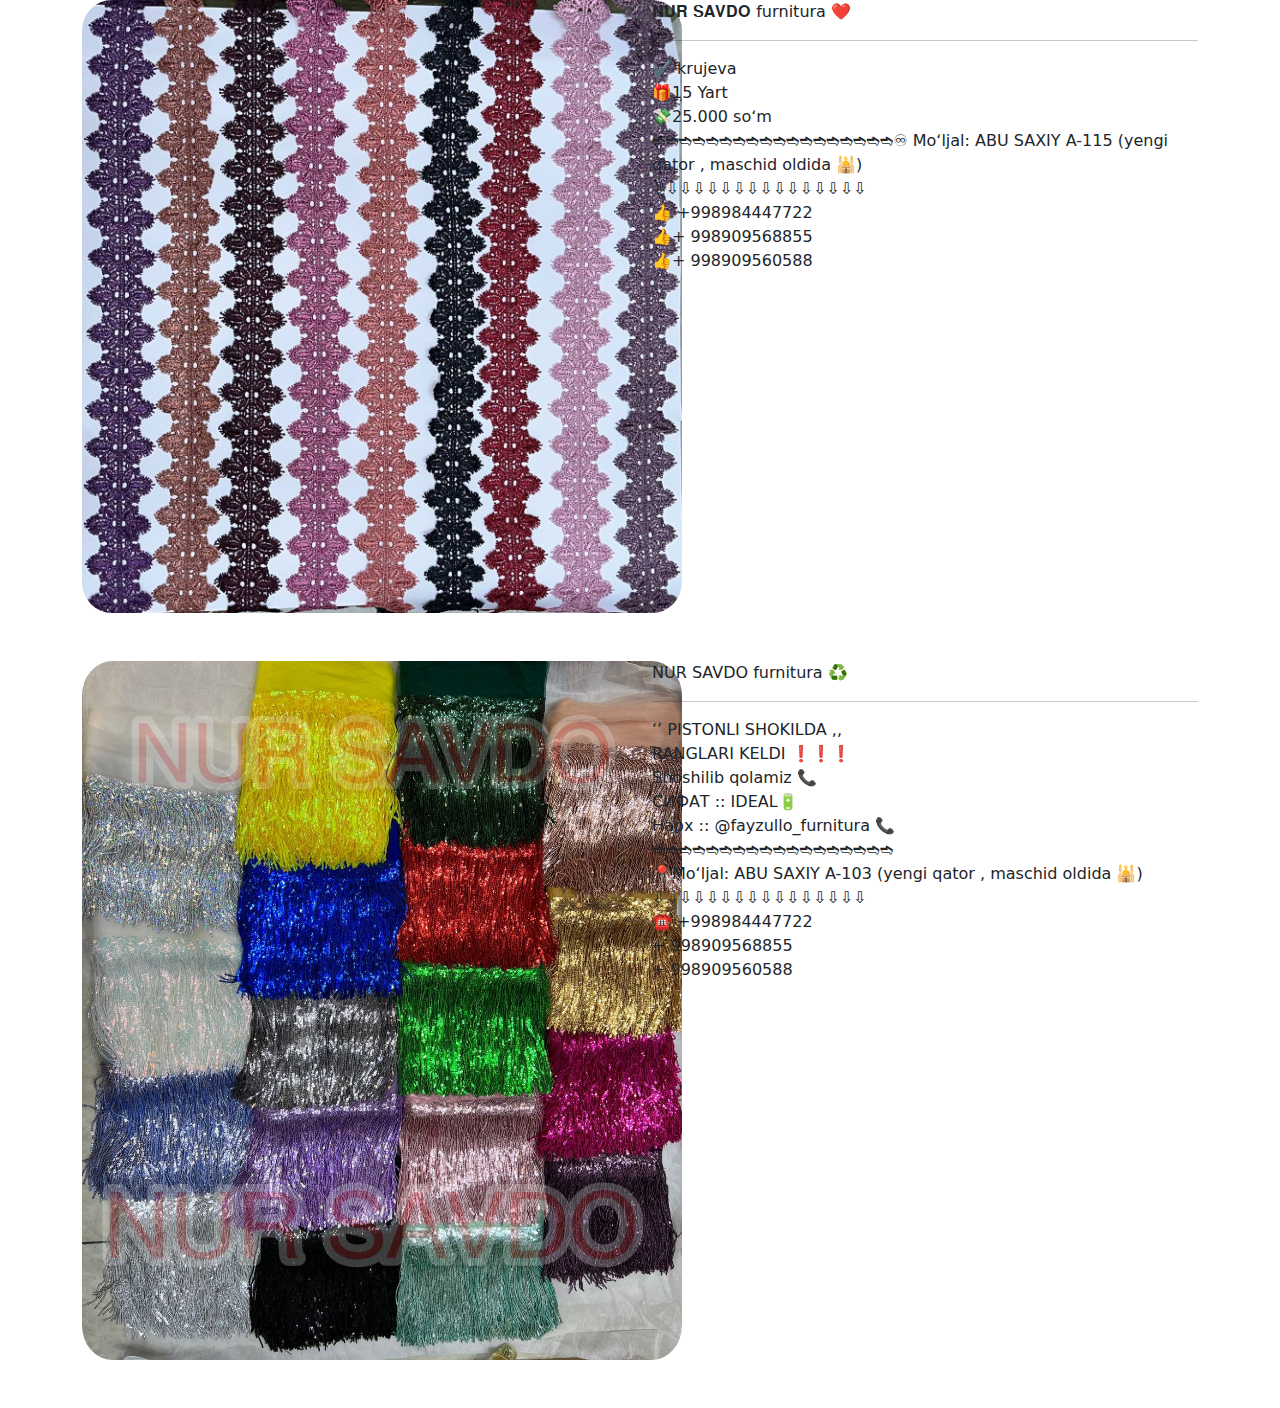
<file: krujva.html>
<!DOCTYPE html>
<html lang="en">
<head>
    <meta charset="UTF-8">
    <meta name="viewport" content="width=device-width, initial-scale=1.0">
    <title>krujva</title>
    <link rel="stylesheet" href="./assets/vendor/css/bootstrap.css">
    <link rel="stylesheet" href="./assets/main/css/style.css">
</head>
<body>


    <div class="container">
        <div class="tosh">
            <div class="row">
                <div class="col-6 col-md-6">
                    <img style="border-radius: 5%;" width="600px" src="./assets/main/img/lrujva.jpg" alt="">
                </div>
                <div class="col-6 col-md-6">
                    <p style="align-items: center;">𝐍𝐔𝐑 𝐒𝐀𝐕𝐃𝐎 𝖿𝗎𝗋𝗇𝗂𝗍𝗎𝗋𝖺 ❤️ <br>

                        <hr>
                        
                        
                        ✔️ krujeva <br>
                        🎁15 Yart <br>
                        💸25.000 soʻm <br>
                             
                        
                        
                        ➬➬➬➬➬➬➬➬➬➬➬➬➬➬➬➬➬➬♾ Moʻljal: ABU SAXIY  A-115 (yengi qator , maschid oldida 🕌) <br>
                        
                        ⇩⇩⇩⇩⇩⇩⇩⇩⇩⇩⇩⇩⇩⇩⇩⇩<br>
                        
                        👍 +998984447722 <br>
                        👍+ 998909568855 <br>
                        👍+ 998909560588                        
                        </p>
                </div>
            </div>
        </div>
        <div class="tosh-md">
            <div class="row">
                <div class="col-6 col-md-6">
                    <img style="border-radius: 5%;" width="250px" src="./assets/main/img/lrujva.jpg" alt="">
                </div>
                <div class="col-6 col-md-6">
                    <p style="align-items: center;">𝐍𝐔𝐑 𝐒𝐀𝐕𝐃𝐎 𝖿𝗎𝗋𝗇𝗂𝗍𝗎𝗋𝖺 ❤️ <br>

                        <hr>
                        
                        
                        ✔️ krujeva <br>
                        🎁15 Yart <br>
                        💸25.000 soʻm <br>
                             
                        
                        
                        ➬➬➬➬➬➬➬➬➬➬➬➬➬➬➬➬➬➬♾ Moʻljal: ABU SAXIY  A-115 (yengi qator , maschid oldida 🕌) <br>
                        
                        ⇩⇩⇩⇩⇩⇩⇩⇩⇩⇩⇩⇩⇩⇩⇩⇩<br>
                        
                        👍 +998984447722 <br>
                        👍+ 998909568855 <br>
                        👍+ 998909560588    
                        </p>
                </div>
            </div>
        </div>
      </div><br><br>






      <div class="container">
        <div class="tosh">
            <div class="row">
                <div class="col-6 col-md-6">
                    <img style="border-radius: 5%;" width="600px" src="./assets/main/img/piston.jpg" alt="">
                </div>
                <div class="col-6 col-md-6">
                    <p style="align-items: center;">NUR SAVDO furnitura ♻️ <br>
                        <hr>
                         
                        ‘’ PISTONLI SHOKILDA ,,   <br>
                              
                        RANGLARI KELDI ❗️❗️❗️  <br>
                        
                        Shoshilib qolamiz  📞<br>
                        
                        СИФАТ :: IDEAL🔋  <br>
                        Нарх ::  @fayzullo_furnitura 📞 <br>
                        ➬➬➬➬➬➬➬➬➬➬➬➬➬➬➬➬➬➬ <br>
                        📍Moʻljal: ABU SAXIY  A-103 (yengi qator , maschid oldida 🕌) <br>
                        
                        ⇩⇩⇩⇩⇩⇩⇩⇩⇩⇩⇩⇩⇩⇩⇩⇩ <br>
                        
                        ☎️ +998984447722  <br>
                             + 998909568855 <br>
                            + 998909560588     <br>     
                        </p>
                </div>
            </div>
        </div>
        <div class="tosh-md">
            <div class="row">
                <div class="col-6 col-md-6">
                    <img style="border-radius: 5%;" width="250px" src="./assets/main/img/piston.jpg" alt="">
                </div>
                <div class="col-6 col-md-6">
                    <p style="align-items: center;">𝐍𝐔𝐑 𝐒𝐀𝐕𝐃𝐎 𝖿𝗎𝗋𝗇𝗂𝗍𝗎𝗋𝖺 ❤️ <br>

                        <hr>
                        
                        
                        ✔️ krujeva <br>
                        🎁15 Yart <br>
                        💸25.000 soʻm <br>
                             
                        
                        
                        ➬➬➬➬➬➬➬➬➬➬➬➬➬➬➬➬➬➬♾ Moʻljal: ABU SAXIY  A-115 (yengi qator , maschid oldida 🕌) <br>
                        
                        ⇩⇩⇩⇩⇩⇩⇩⇩⇩⇩⇩⇩⇩⇩⇩⇩<br>
                        
                        👍 +998984447722 <br>
                        👍+ 998909568855 <br>
                        👍+ 998909560588    
                        </p>
                </div>
            </div>
        </div>
      </div><br><br>

    <script src="./assets/vendor/js/bootstrap.bundle.js"></script>
</body>
</html>
</file>
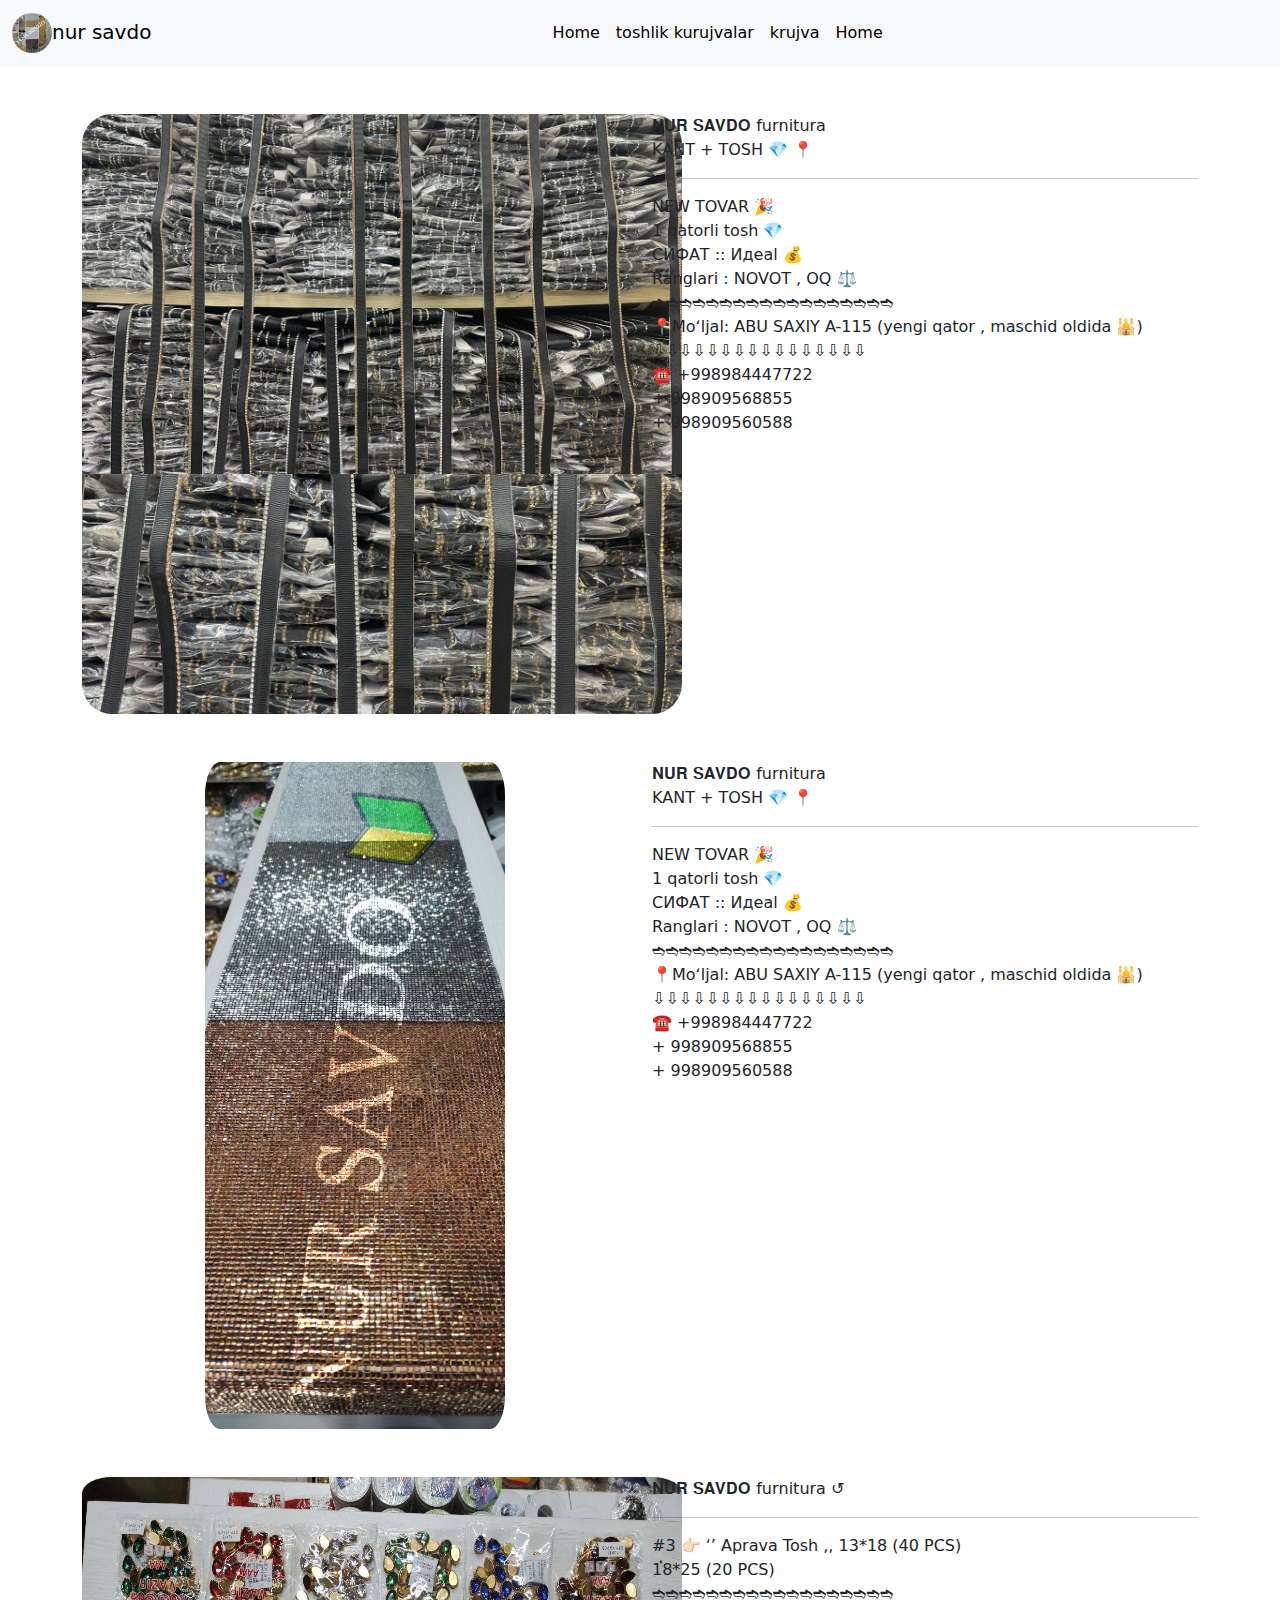
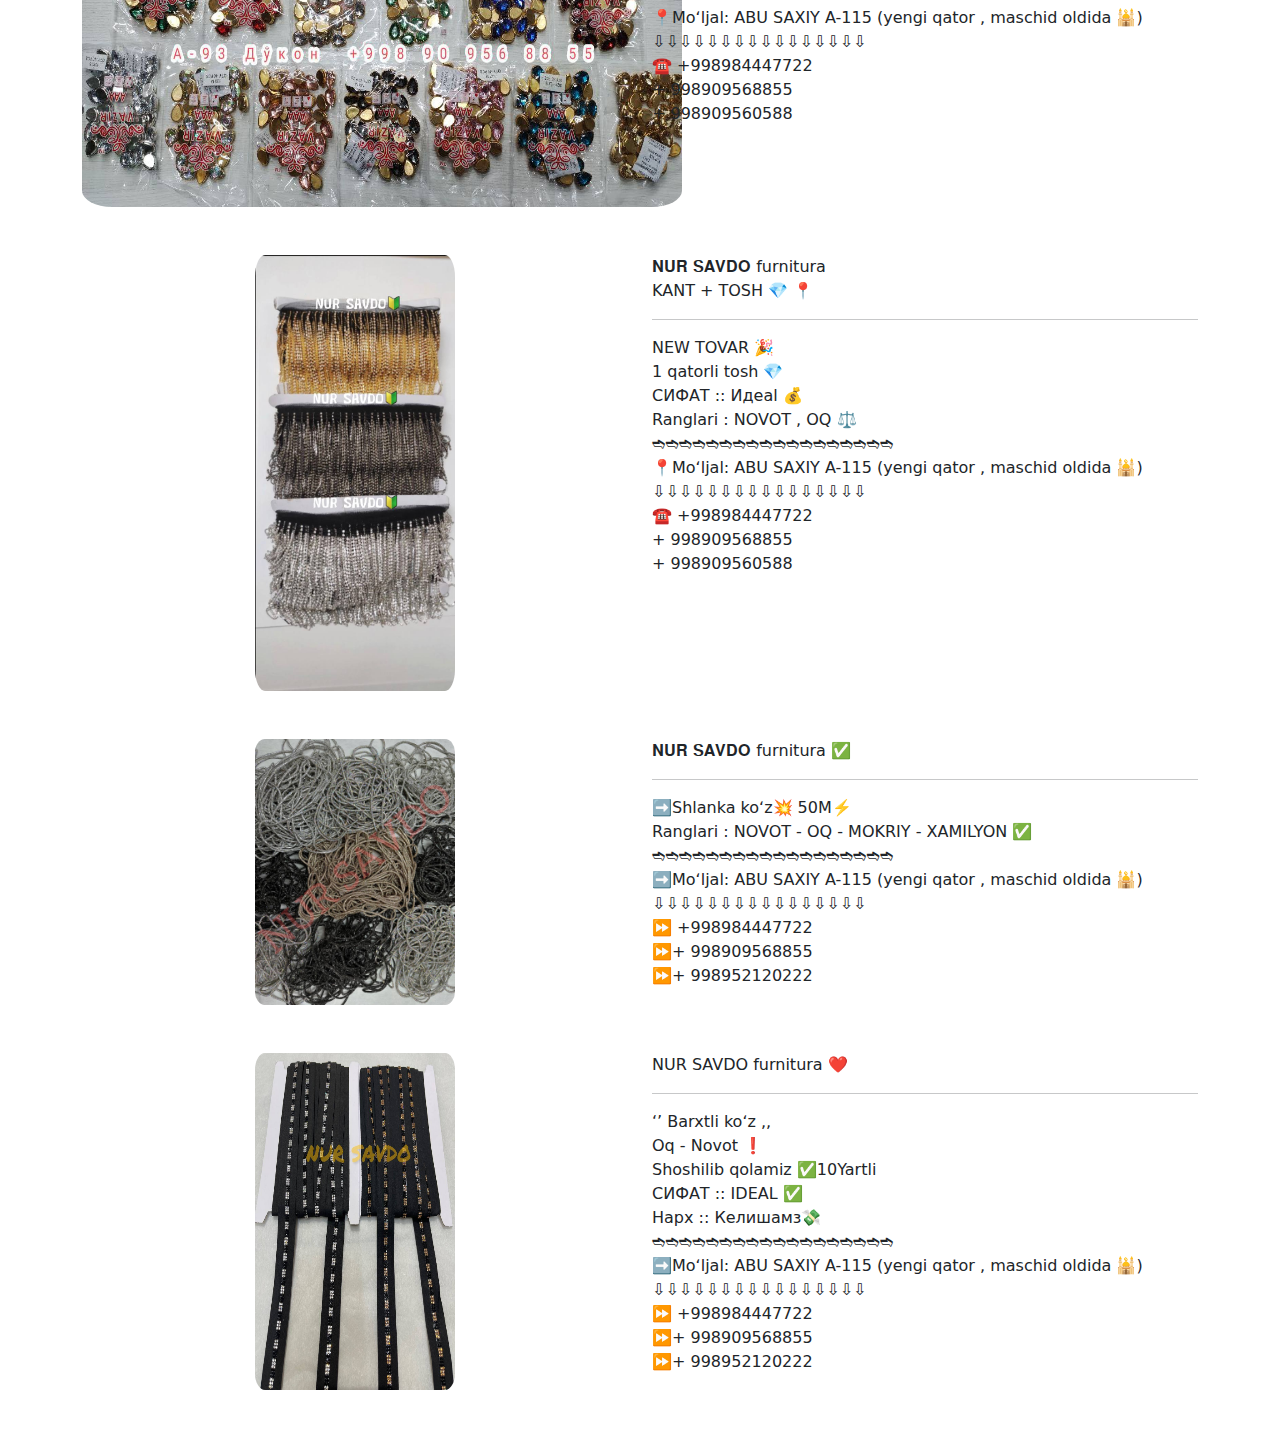
<file: toshlik.html>
<!DOCTYPE html>
<html lang="en">
<head>
    <meta charset="UTF-8">
    <meta name="viewport" content="width=device-width, initial-scale=1.0">
    <title>toshli kurujva</title>
    <link rel="stylesheet" href="./assets/vendor/css/bootstrap.css">
    <link rel="stylesheet" href="./assets/main/css/style.css">
</head>
<body>

    <nav class="navbar navbar-expand-lg bg-body-tertiary ">
        <div class="container-fluid  ">
          <a  class="navbar-brand" href="#"><img style="border-radius: 50%;" width="40px"  src="./assets/main/img/nur.jpg" alt="">nur savdo</a>
          <button class="navbar-toggler" type="button" data-bs-toggle="collapse" data-bs-target="#navbarSupportedContent" aria-controls="navbarSupportedContent" aria-expanded="false" aria-label="Toggle navigation">
            <span class="navbar-toggler-icon"></span>
          </button>
          <div class="collapse navbar-collapse" id="navbarSupportedContent">
            <ul class="navbar-nav m-auto   mb-2 mb-lg-0">
              <li class="nav-item">
                <a target="_blank" class="nav-link active" aria-current="page" href="./index.html">Home</a>
              </li>
              <li class="nav-item">
                <a target="_blank" class="nav-link active" aria-current="page" href="./toshlik.html">toshlik kurujvalar</a>
              </li>
              <li class="nav-item">
                <a target="_blank" class="nav-link active" aria-current="page" href="./krujva.html">krujva</a>
              </li>
              <li class="nav-item">
                <a target="_blank" class="nav-link active" aria-current="page" href="#">Home</a>
              </li>

            </ul>
            
          </div>
        </div>
      </nav><br><br>


      <div class="container">
        <div class="tosh">
            <div class="row">
                <div class="col-6 col-md-6">
                    <img style="border-radius: 5%;" width="600px" src="./assets/main/img/tosh.jpg" alt="">
                </div>
                <div class="col-6 col-md-6">
                    <p style="align-items: center;">𝐍𝐔𝐑 𝐒𝐀𝐕𝐃𝐎 𝖿𝗎𝗋𝗇𝗂𝗍𝗎𝗋𝖺  <br>

                        KANT + TOSH 💎 📍 <br>

                        <hr>

                        NEW TOVAR 🎉 <br>
                        
                        1 qatorli tosh 💎 <br>
                        
                        СИФАТ :: Идeal 💰 <br>
                        Ranglari : NOVOT , OQ  ⚖️ <br>
                        ➬➬➬➬➬➬➬➬➬➬➬➬➬➬➬➬➬➬ <br>
                        📍Moʻljal: ABU SAXIY  A-115 (yengi qator , maschid oldida 🕌) <br>
                        
                        ⇩⇩⇩⇩⇩⇩⇩⇩⇩⇩⇩⇩⇩⇩⇩⇩ <br> 
                        
                        ☎️ +998984447722 <br>
                             + 998909568855 <br>                            + 998909560588
                        </p>
                </div>
            </div>
        </div>
        <div class="tosh-md">
            <div class="row">
                <div class="col-6 col-md-6">
                    <img style="border-radius: 5%;" width="250px" src="./assets/main/img/tosh.jpg" alt="">
                </div>
                <div class="col-6 col-md-6">
                    <p style="align-items: center;">𝐍𝐔𝐑 𝐒𝐀𝐕𝐃𝐎 𝖿𝗎𝗋𝗇𝗂𝗍𝗎𝗋𝖺  <br>

                        KANT + TOSH 💎 📍 <br>

                        <hr>

                        NEW TOVAR 🎉 <br>
                        
                        1 qatorli tosh 💎 <br>
                        
                        СИФАТ :: Идeal 💰 <br>
                        Ranglari : NOVOT , OQ  ⚖️ <br>
                        ➬➬➬➬➬➬➬➬➬➬➬➬➬➬➬➬➬➬ <br>
                        📍Moʻljal: ABU SAXIY  A-115 (yengi qator , maschid oldida 🕌) <br>
                        
                        ⇩⇩⇩⇩⇩⇩⇩⇩⇩⇩⇩⇩⇩⇩⇩⇩ <br> 
                        
                        ☎️ +998984447722 <br>
                             + 998909568855 <br>                            + 998909560588
                        </p>
                </div>
            </div>
        </div>
      </div><br><br>

      <div class="container">
        <div class="tosh1">
            <div class="row h-100 ">
                <div class="col-6 col-md-6 d-flex justify-content-center ">
                    <img style="border-radius: 5%;" width="300px" src="./assets/main/img/tosh1.jpg" alt="">
                </div>
                <div class="col-6 col-md-6">
                    <p style="align-items: center;">𝐍𝐔𝐑 𝐒𝐀𝐕𝐃𝐎 𝖿𝗎𝗋𝗇𝗂𝗍𝗎𝗋𝖺  <br>

                        KANT + TOSH 💎 📍 <br>

                        <hr>

                        NEW TOVAR 🎉 <br>
                        
                        1 qatorli tosh 💎 <br>
                        
                        СИФАТ :: Идeal 💰 <br>
                        Ranglari : NOVOT , OQ  ⚖️ <br>
                        ➬➬➬➬➬➬➬➬➬➬➬➬➬➬➬➬➬➬ <br>
                        📍Moʻljal: ABU SAXIY  A-115 (yengi qator , maschid oldida 🕌) <br>
                        
                        ⇩⇩⇩⇩⇩⇩⇩⇩⇩⇩⇩⇩⇩⇩⇩⇩ <br> 
                        
                        ☎️ +998984447722 <br>
                             + 998909568855 <br>                            + 998909560588
                        </p>
                </div>
            </div>
        </div>
        <div class="tosh1-md">
            <div class="row">
                <div class="col-6 col-md-6">
                    <img style="border-radius: 5%;" width="250px" height="500px" src="./assets/main/img/tosh1.jpg" alt="">
                </div>
                <div class="col-6 col-md-6">
                    <p style="align-items: center;">𝐍𝐔𝐑 𝐒𝐀𝐕𝐃𝐎 𝖿𝗎𝗋𝗇𝗂𝗍𝗎𝗋𝖺  <br>

                        KANT + TOSH 💎 📍 <br>

                        <hr>

                        NEW TOVAR 🎉 <br>
                        
                        1 qatorli tosh 💎 <br>
                        
                        СИФАТ :: Идeal 💰 <br>
                        Ranglari : NOVOT , OQ  ⚖️ <br>
                        ➬➬➬➬➬➬➬➬➬➬➬➬➬➬➬➬➬➬ <br>
                        📍Moʻljal: ABU SAXIY  A-115 (yengi qator , maschid oldida 🕌) <br>
                        
                        ⇩⇩⇩⇩⇩⇩⇩⇩⇩⇩⇩⇩⇩⇩⇩⇩ <br> 
                        
                        ☎️ +998984447722 <br>
                             + 998909568855 <br>                            + 998909560588
                        </p>
                </div>
            </div>
        </div>
      </div><br><br>





      <div class="container">
        <div class="tosh1">
            <div class="row h-100 ">
                <div class="col-6 col-md-6">
                    <img style="border-radius: 5%;" width="600px" height="330px" src="./assets/main/img/photo_2023-05-14_08-30-20.jpg" alt="">
                </div>
                <div class="col-6 col-md-6">
                    <p style="align-items: center;">𝐍𝐔𝐑 𝐒𝐀𝐕𝐃𝐎 𝖿𝗎𝗋𝗇𝗂𝗍𝗎𝗋𝖺 ↺ <br>

                       <hr>
                        #3
                        👉🏻  ‘’ Aprava Tosh ,, 13*18  (40 PCS) <br>
                                                            18*25 (20 PCS)  <br>
                                                             
                        ➬➬➬➬➬➬➬➬➬➬➬➬➬➬➬➬➬➬<br>
                        📍Moʻljal: ABU SAXIY  A-115 (yengi qator , maschid oldida 🕌) <br>
                        
                        ⇩⇩⇩⇩⇩⇩⇩⇩⇩⇩⇩⇩⇩⇩⇩⇩ <br>
                        
                        ☎️ +998984447722 <br>
                             + 998909568855 <br>
                            + 998909560588 <br>
                        
                        </p>
                </div>
            </div>
        </div>
        <div class="tosh1-md">
            <div class="row">
                <div class="col-6 col-md-6">
                    <img style="border-radius: 5%;" width="250px" height="200px" src="./assets/main/img/photo_2023-05-14_08-30-20.jpg" alt="">
                </div>
                <div class="col-6 col-md-6">
                    <p style="align-items: center;">𝐍𝐔𝐑 𝐒𝐀𝐕𝐃𝐎 𝖿𝗎𝗋𝗇𝗂𝗍𝗎𝗋𝖺 ↺ <br>

                        <hr>
                         #3
                         👉🏻  ‘’ Aprava Tosh ,, 13*18  (40 PCS) <br>
                                                             18*25 (20 PCS)  <br>
                                                              
                         ➬➬➬➬➬➬➬➬➬➬➬➬➬➬➬➬➬➬<br>
                         📍Moʻljal: ABU SAXIY  A-115 (yengi qator , maschid oldida 🕌) <br>
                         
                         ⇩⇩⇩⇩⇩⇩⇩⇩⇩⇩⇩⇩⇩⇩⇩⇩ <br>
                         
                         ☎️ +998984447722 <br>
                              + 998909568855 <br>
                             + 998909560588 <br>
                         
                         </p>
                </div>
            </div>
        </div>
      </div><br><br>

      <div class="container">
        <div class="tosh1">
            <div class="row h-100 ">
                <div class="col-6 col-md-6 d-flex justify-content-center ">
                    <img style="border-radius: 5%; width: 200px;" width="200px" src="./assets/main/img/tosh2.jpg" alt="">
                </div>
                <div class="col-6 col-md-6">
                    <p style="align-items: center;">𝐍𝐔𝐑 𝐒𝐀𝐕𝐃𝐎 𝖿𝗎𝗋𝗇𝗂𝗍𝗎𝗋𝖺  <br>

                        KANT + TOSH 💎 📍 <br>

                        <hr>

                        NEW TOVAR 🎉 <br>
                        
                        1 qatorli tosh 💎 <br>
                        
                        СИФАТ :: Идeal 💰 <br>
                        Ranglari : NOVOT , OQ  ⚖️ <br>
                        ➬➬➬➬➬➬➬➬➬➬➬➬➬➬➬➬➬➬ <br>
                        📍Moʻljal: ABU SAXIY  A-115 (yengi qator , maschid oldida 🕌) <br>
                        
                        ⇩⇩⇩⇩⇩⇩⇩⇩⇩⇩⇩⇩⇩⇩⇩⇩ <br> 
                        
                        ☎️ +998984447722 <br>
                             + 998909568855 <br>                            + 998909560588
                        </p>
                </div>
            </div>
        </div>
        <div class="tosh1-md">
            <div class="row">
                <div class="col-6 col-md-6">
                    <img style="border-radius: 5%;" width="250px" height="500px" src="./assets/main/img/tosh2.jpg" alt="">
                </div>
                <div class="col-6 col-md-6">
                    <p style="align-items: center;">𝐍𝐔𝐑 𝐒𝐀𝐕𝐃𝐎 𝖿𝗎𝗋𝗇𝗂𝗍𝗎𝗋𝖺  <br>

                        KANT + TOSH 💎 📍 <br>

                        <hr>

                        NEW TOVAR 🎉 <br>
                        
                        1 qatorli tosh 💎 <br>
                        
                        СИФАТ :: Идeal 💰 <br>
                        Ranglari : NOVOT , OQ  ⚖️ <br>
                        ➬➬➬➬➬➬➬➬➬➬➬➬➬➬➬➬➬➬ <br>
                        📍Moʻljal: ABU SAXIY  A-115 (yengi qator , maschid oldida 🕌) <br>
                        
                        ⇩⇩⇩⇩⇩⇩⇩⇩⇩⇩⇩⇩⇩⇩⇩⇩ <br> 
                        
                        ☎️ +998984447722 <br>
                             + 998909568855 <br>                            + 998909560588
                        </p>
                </div>
            </div>
        </div>
      </div><br><br>
    



      <div class="container">
        <div class="tosh1">
            <div class="row h-100 ">
                <div class="col-6 col-md-6 d-flex justify-content-center ">
                    <img style="border-radius: 5%; width: 200px;" width="200px" src="./assets/main/img/tosh3.jpg" alt="">
                </div>
                <div class="col-6 col-md-6">
                    <p style="align-items: center;">𝐍𝐔𝐑 𝐒𝐀𝐕𝐃𝐎 𝖿𝗎𝗋𝗇𝗂𝗍𝗎𝗋𝖺 ✅ <br>

                        <hr>
                        
                        ➡️Shlanka koʻz💥   50M⚡️ <br>
                        
                        Ranglari : NOVOT - OQ - MOKRIY - XAMILYON ✅ <br>
                        ➬➬➬➬➬➬➬➬➬➬➬➬➬➬➬➬➬➬ <br>
                        ➡️Moʻljal: ABU SAXIY  A-115 (yengi qator , maschid oldida 🕌) <br>
                        
                        ⇩⇩⇩⇩⇩⇩⇩⇩⇩⇩⇩⇩⇩⇩⇩⇩<br>
                        
                        ⏩ +998984447722 <br>
                        ⏩+ 998909568855 <br>
                        ⏩+ 998952120222
                        
                        </p>
                </div>
            </div>
        </div>
        <div class="tosh1-md">
            <div class="row">
                <div class="col-6 col-md-6">
                    <img style="border-radius: 5%;" width="250px" height="500px" src="./assets/main/img/tosh3.jpg" alt="">
                </div>
                <div class="col-6 col-md-6">
                    <p style="align-items: center;">𝐍𝐔𝐑 𝐒𝐀𝐕𝐃𝐎 𝖿𝗎𝗋𝗇𝗂𝗍𝗎𝗋𝖺 ✅ <br>

                        <hr>
                        
                        ➡️Shlanka koʻz💥   50M⚡️ <br>
                        
                        Ranglari : NOVOT - OQ - MOKRIY - XAMILYON ✅ <br>
                        ➬➬➬➬➬➬➬➬➬➬➬➬➬➬➬➬➬➬ <br>
                        ➡️Moʻljal: ABU SAXIY  A-115 (yengi qator , maschid oldida 🕌) <br>
                        
                        ⇩⇩⇩⇩⇩⇩⇩⇩⇩⇩⇩⇩⇩⇩⇩⇩<br>
                        
                        ⏩ +998984447722 <br>
                        ⏩+ 998909568855 <br>
                        ⏩+ 998952120222
                        
                        </p>
                </div>
            </div>
        </div>
      </div><br><br>










      <div class="container">
        <div class="tosh1">
            <div class="row h-100 ">
                <div class="col-6 col-md-6 d-flex justify-content-center ">
                    <img style="border-radius: 5%; width: 200px;" width="200px" src="./assets/main/img/tosh4.jpg" alt="">
                </div>
                <div class="col-6 col-md-6">
                    <p style="align-items: center;">NUR SAVDO furnitura ❤️ <br>
                        <hr>
                         
                        ‘’ Barxtli koʻz  ,, <br>
                        
                        Oq - Novot ❗️ <br>
                              
                        Shoshilib qolamiz ✅10Yartli <br>
                        
                        СИФАТ :: IDEAL ✅ <br>
                        Нарх :: Келишамз💸 <br>
                        ➬➬➬➬➬➬➬➬➬➬➬➬➬➬➬➬➬➬ <br>
                        ➡️Moʻljal: ABU SAXIY  A-115 (yengi qator , maschid oldida 🕌) <br>
                        
                        ⇩⇩⇩⇩⇩⇩⇩⇩⇩⇩⇩⇩⇩⇩⇩⇩<br>
                        
                        ⏩ +998984447722 <br>
                        ⏩+ 998909568855 <br>
                        ⏩+ 998952120222
                        
                        </p>
                </div>
            </div>
        </div>
        <div class="tosh1-md">
            <div class="row">
                <div class="col-6 col-md-6">
                    <img style="border-radius: 5%;" width="250px" height="500px" src="./assets/main/img/tosh4.jpg" alt="">
                </div>
                <div class="col-6 col-md-6">
                    <p style="align-items: center;">𝐍𝐔𝐑 𝐒𝐀𝐕𝐃𝐎 𝖿𝗎𝗋𝗇𝗂𝗍𝗎𝗋𝖺 ✅ <br>

                        <hr>
                        
                        ➡️Shlanka koʻz💥   50M⚡️ <br>
                        
                        Ranglari : NOVOT - OQ - MOKRIY - XAMILYON ✅ <br>
                        ➬➬➬➬➬➬➬➬➬➬➬➬➬➬➬➬➬➬ <br>
                        ➡️Moʻljal: ABU SAXIY  A-115 (yengi qator , maschid oldida 🕌) <br>
                        
                        ⇩⇩⇩⇩⇩⇩⇩⇩⇩⇩⇩⇩⇩⇩⇩⇩<br>
                        
                        ⏩ +998984447722 <br>
                        ⏩+ 998909568855 <br>
                        ⏩+ 998952120222
                        
                        </p>
                </div>
            </div>
        </div>
      </div><br><br>
    
    <script src="./assets/vendor/js/bootstrap.bundle.js"></script>
</body>
</html>
</file>
<file: assets/main/css/style.css>
*{
    margin: 0;
    padding: 0;
    box-sizing: border-box;
}

@media screen and (max-width: 768px) {
 .tosh-md {
  display: block;
 }
 .tosh-md .tosh_text h1,  .tosh-md .tosh_text p{
  width: 100% !important;
 }
}

@media screen and (max-width: 768px) {
  .tosh {
   display: none;
  }
  
 }

 
@media screen and (min-width: 768px) {
  .tosh-md {
   display: none;
  }
  
 }

 
@media screen and (min-width: 768px) {
  .tosh {
   display: block;
  }
  
 }










 @media screen and (max-width: 768px) {
  .tosh1-md {
   display: block;
  }
  .tosh1-md .tosh1_text h1,  .tosh1-md .tosh1_text p{
   width: 100% !important;
  }
 }
 
 @media screen and (max-width: 768px) {
   .tosh1 {
    display: none;
   }
   
  }
 
  
 @media screen and (min-width: 768px) {
   .tosh1-md {
    display: none;
   }
   
  }
 
  
 @media screen and (min-width: 768px) {
   .tosh1 {
    display: block;
   }
   
  }
</file>
